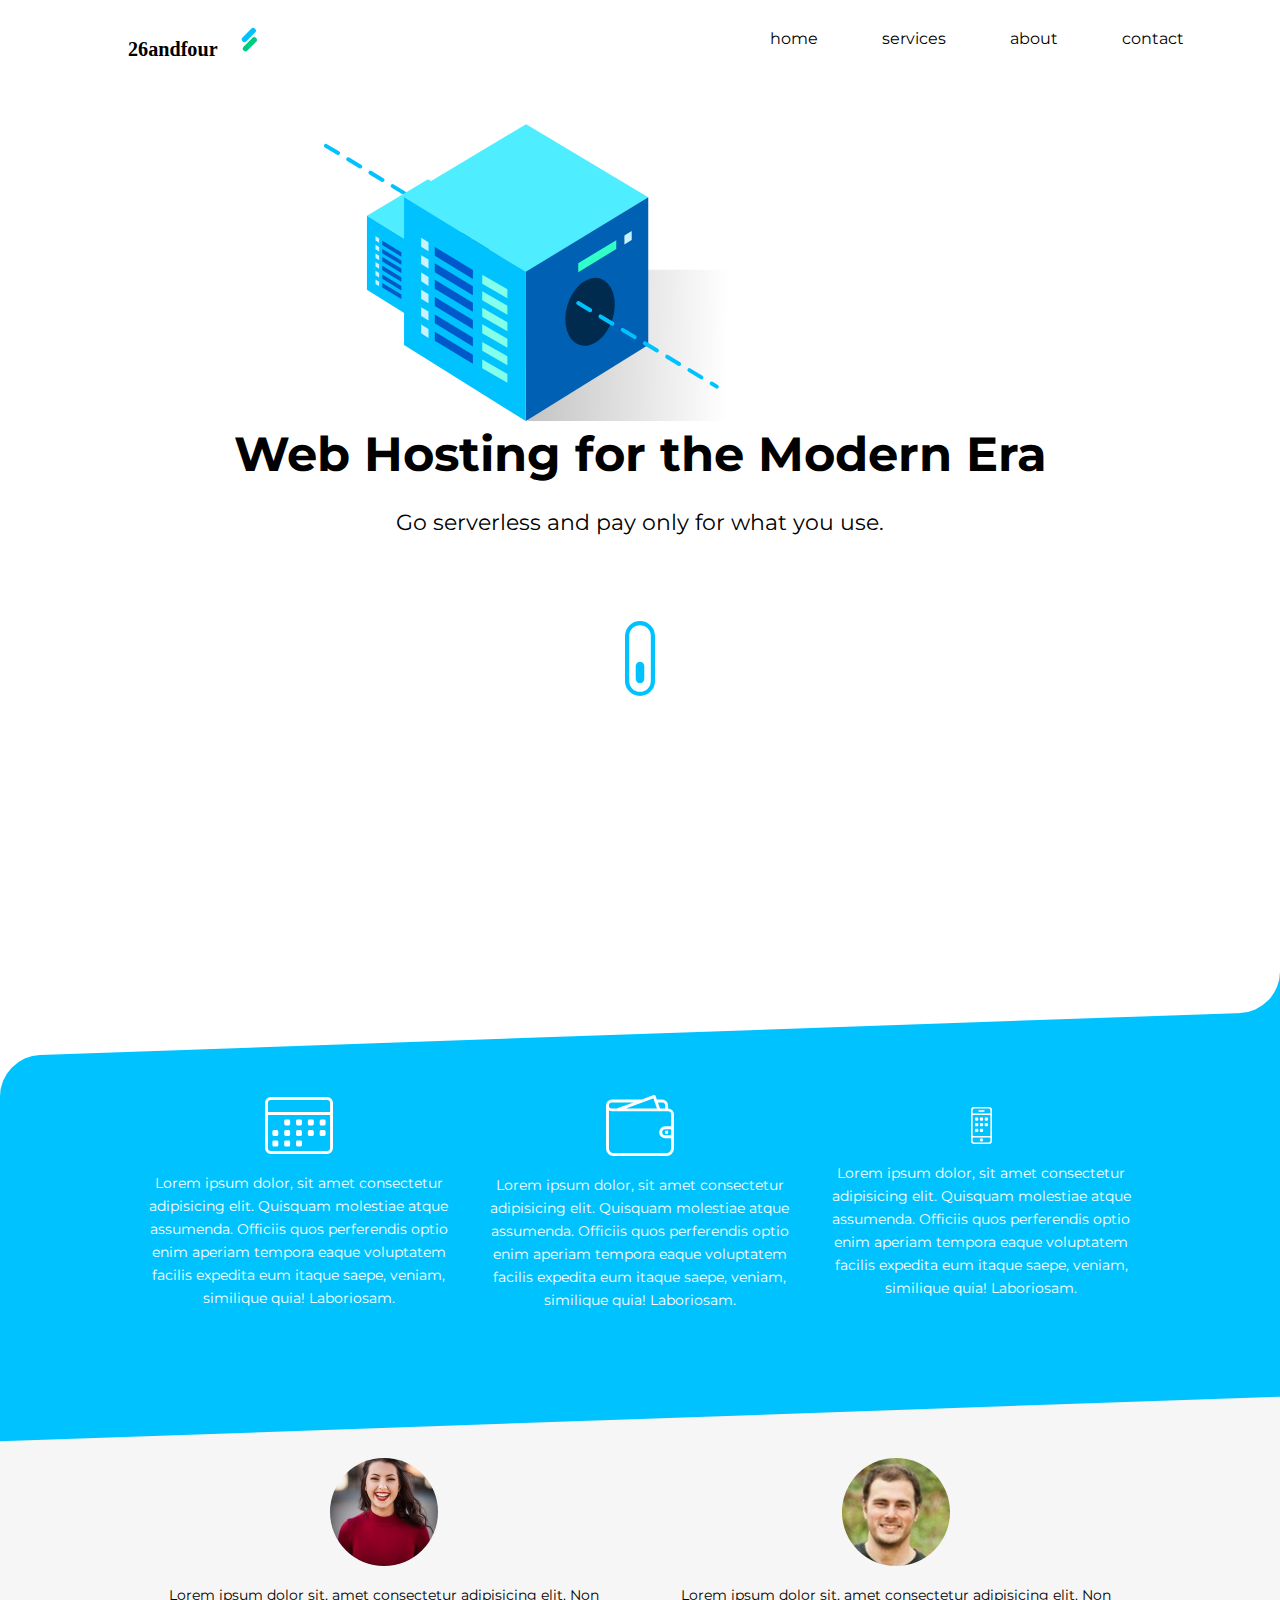
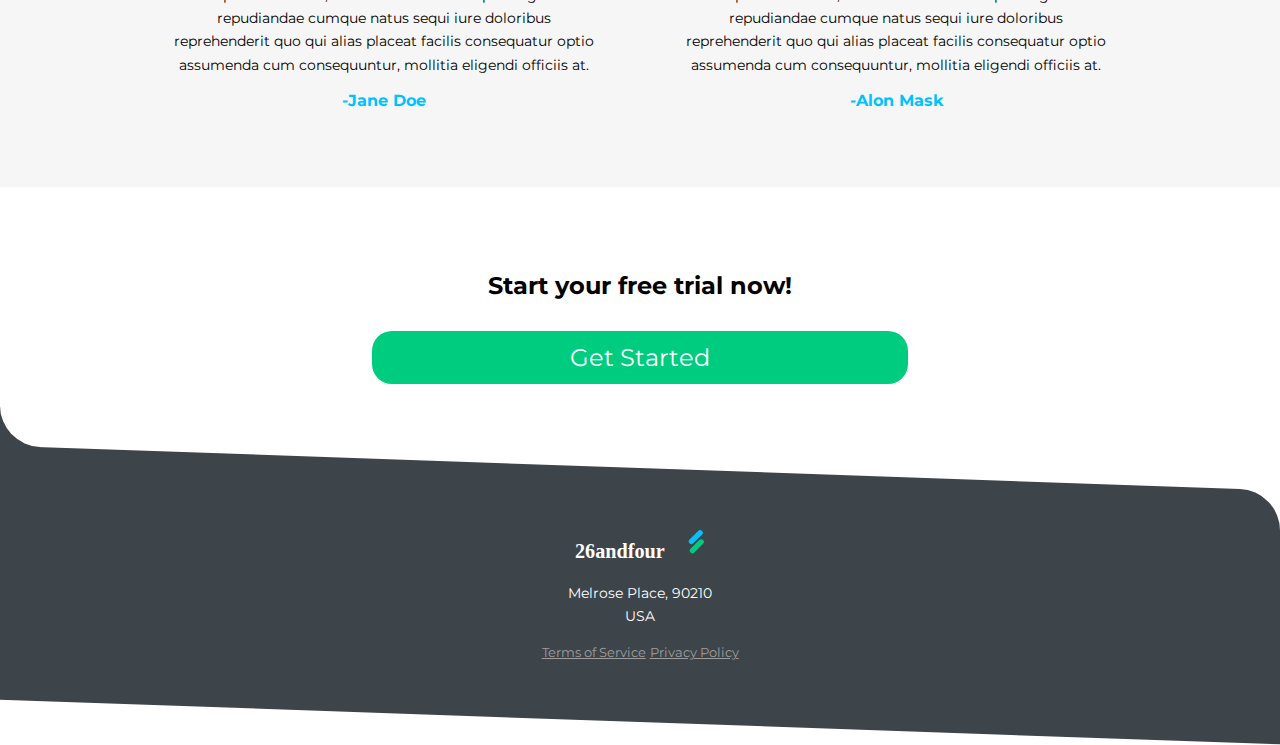
<file: index.html>
<!DOCTYPE html>
<html lang="en">
<head>
    <meta charset="UTF-8">
    <meta name="viewport" content="width=device-width, initial-scale=1.0">
    <title>Document</title>
    <link rel="stylesheet" href="css/main.css">
</head>
<body> 

    <div class="container">
        <header>
            <img src="/images/logo.svg" alt="logo" class="logo">
            <nav>
                <a href="#" class="hide-desktop">
                  <img src="/images/ham.svg" class="menu" id="menu">
                </a>
                <ul class="show-desktop hide-mobile" id="nav">
                    <li id="exit" class="exit-btn hide-desktop">
                        <a><img src="/images/exit.svg" alt="exit menu"></a>
                    </li>
                    <li><a href="#">home</a></li>
                    <li><a href="#">services</a></li>
                    <li><a href="#">about</a></li>
                    <li><a href="#">contact</a></li>
                </ul>
            </nav>
            
        </header>
        <section>
            <img src="/images/server.svg" alt="server">
            <h1>Web Hosting for the Modern Era</h1>
            <p class="subhead">Go serverless and pay only for what you use.</p>
            <img src="/images/scroll.svg" class="show-desktop hide-mobile scroll" alt="scroll down">
        </section>
    </div>
   <div class="blue-container">
        <div class="container">
                <ul>
                <li>
                    <img src="/images/icon-1.svg" alt="icon calender">
                    <p>Lorem ipsum dolor, sit amet consectetur adipisicing elit. Quisquam molestiae atque assumenda. Officiis quos perferendis optio enim aperiam tempora eaque voluptatem facilis expedita eum itaque saepe, veniam, similique quia! Laboriosam.</p>
                </li>
                <li>
                        <img src="/images/icon-2.svg" alt="icon folder">
                        <p>Lorem ipsum dolor, sit amet consectetur adipisicing elit. Quisquam molestiae atque assumenda. Officiis quos perferendis optio enim aperiam tempora eaque voluptatem facilis expedita eum itaque saepe, veniam, similique quia! Laboriosam.</p>
                </li>
                <li>
                        <img src="/images/icon-3.svg" alt="icon mobile">
                        <p>Lorem ipsum dolor, sit amet consectetur adipisicing elit. Quisquam molestiae atque assumenda. Officiis quos perferendis optio enim aperiam tempora eaque voluptatem facilis expedita eum itaque saepe, veniam, similique quia! Laboriosam.</p>
                </li>
                </ul>
            </div>
   </div>
   <div class="gray-container">
        <div class="container">
           <ul>
               <li>
                   <figure>
                       <img src="/images/user1.png" alt="Jane Doe">
                       <blockquote>Lorem ipsum dolor sit, amet consectetur adipisicing elit. Non repudiandae cumque natus sequi iure doloribus reprehenderit quo qui alias placeat facilis consequatur optio assumenda cum consequuntur, mollitia eligendi officiis at.</blockquote>
                       <figcaption>-Jane Doe</figcaption>
                   </figure>
               </li>
               <li>
                <figure>
                    <img src="/images/user2.png" alt="Alon Mask">
                    <blockquote>Lorem ipsum dolor sit, amet consectetur adipisicing elit. Non repudiandae cumque natus sequi iure doloribus reprehenderit quo qui alias placeat facilis consequatur optio assumenda cum consequuntur, mollitia eligendi officiis at.</blockquote>
                    <figcaption>-Alon Mask</figcaption>
                </figure>
            </li>
           </ul>
        </div>
   </div>
    <div class="container">
        <h2>Start your free trial now!</h2>
        <a href="#" class="cta">Get Started</a>
    </div>
    <footer>
        <div class="footer-container">
            <div class="container">
                <a href="#">
                    <img src="images/logo-white.svg" class="logo" alt="logo">
                </a>
                <p class="address">Melrose Place, 90210<br>USA</p>
                <ul class="footer-links">
                    <li><a href="#">Terms of Service</a></li>
                    <li><a href="#">Privacy Policy</a></li>
                </ul>
            </div>
        </div>
    </footer>
    <script>
     var menu=document.getElementById('menu');
     var nav=document.getElementById('nav');
     var exit=document.getElementById('exit');
     menu.addEventListener('click',(e)=>{
          nav.classList.toggle('hide-mobile');
          e.preventDefault();
     });
     exit.addEventListener('click',(e)=>{
          nav.classList.add('hide-mobile');
          e.preventDefault();
     });
    </script>
</body>
</html>
</file>
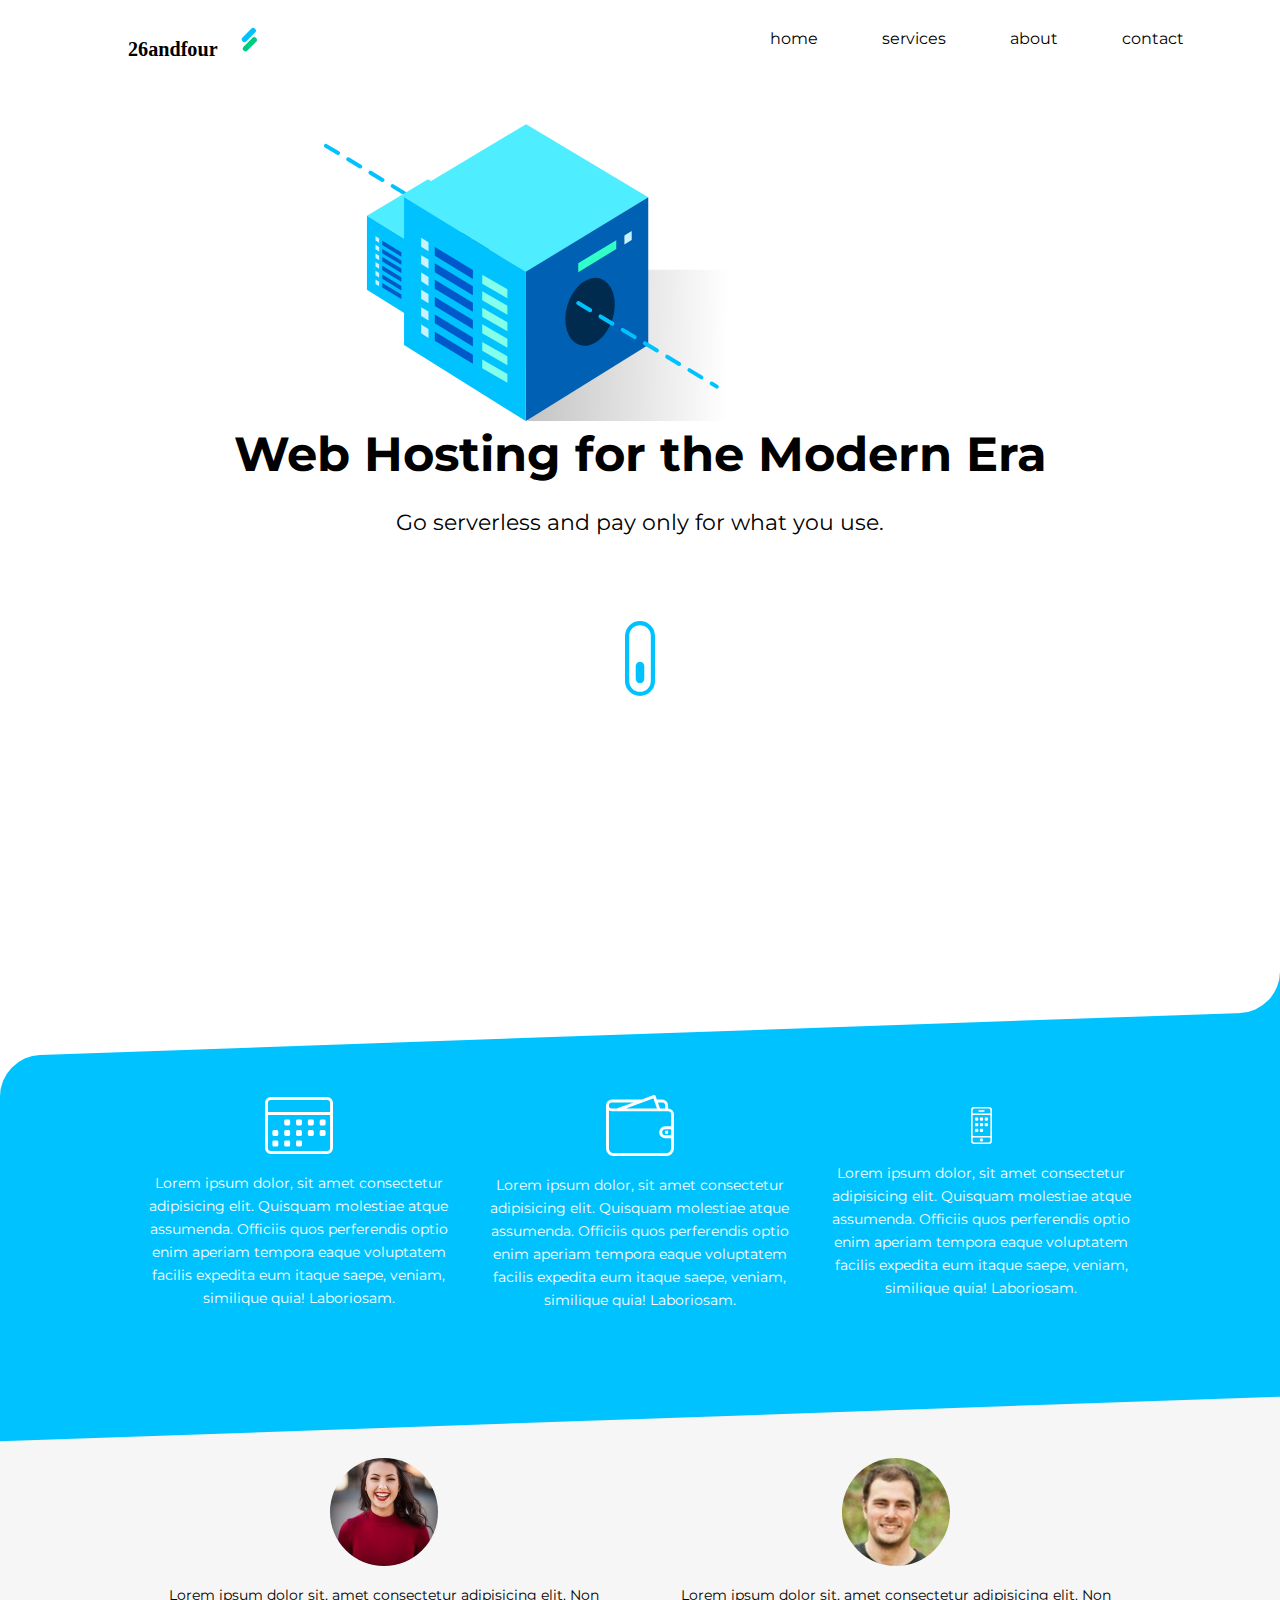
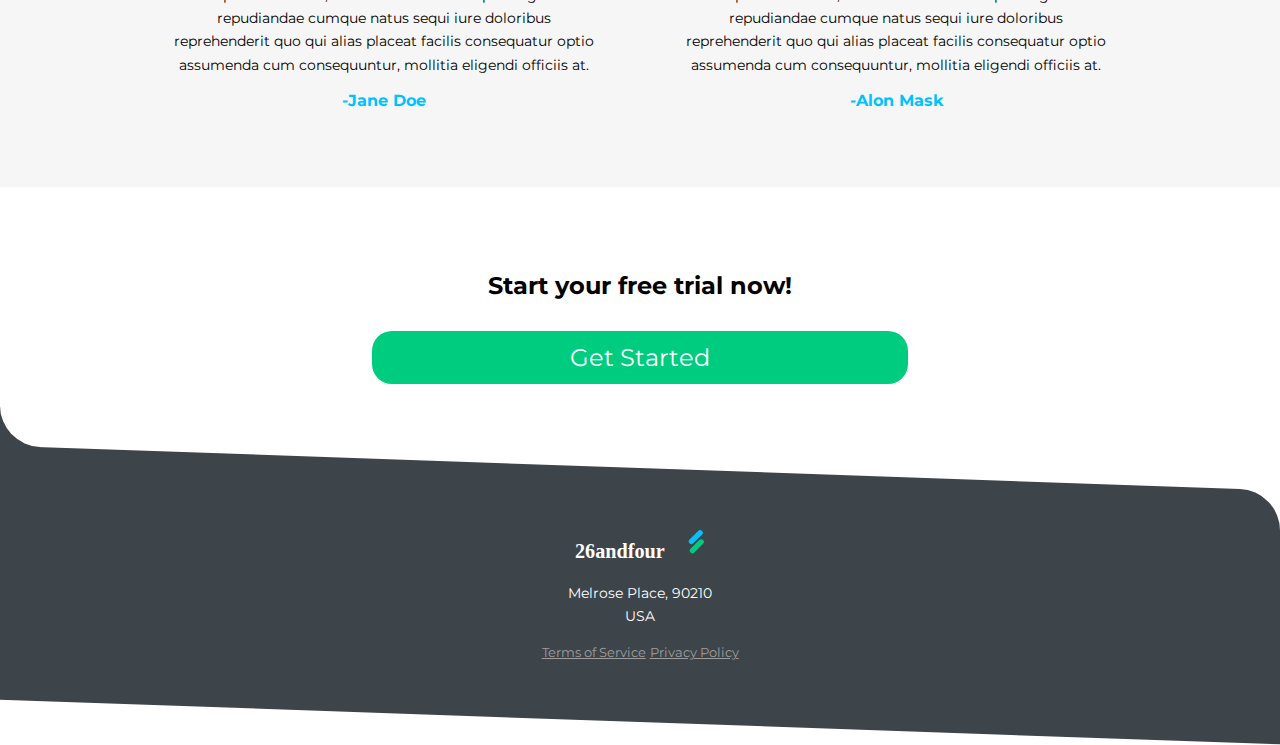
<file: WebHosterTempLate/index.html>
<!DOCTYPE html>
<html lang="en">
<head>
    <meta charset="UTF-8">
    <meta name="viewport" content="width=device-width, initial-scale=1.0">
    <title>WebHosterTemplate</title>
    <link rel="stylesheet" href="css/main.css">
</head>
<body> 

    <div class="container">
        <header>
            <img src="./images/logo.svg" alt="logo" class="logo">
            <nav>
                <a href="#" class="hide-desktop">
                  <img src="./images/ham.svg" class="menu" id="menu">
                </a>
                <ul class="show-desktop hide-mobile" id="nav">
                    <li id="exit" class="exit-btn hide-desktop">
                        <a><img src="./images/exit.svg" alt="exit menu"></a>
                    </li>
                    <li><a href="#">home</a></li>
                    <li><a href="#">services</a></li>
                    <li><a href="#">about</a></li>
                    <li><a href="#">contact</a></li>
                </ul>
            </nav>
            
        </header>
        <section>
            <img src="./images/server.svg" alt="server">
            <h1>Web Hosting for the Modern Era</h1>
            <p class="subhead">Go serverless and pay only for what you use.</p>
            <img src="./images/scroll.svg" class="show-desktop hide-mobile scroll" alt="scroll down">
        </section>
    </div>
   <div class="blue-container">
        <div class="container">
                <ul>
                <li>
                    <img src="./images/icon-1.svg" alt="icon calender">
                    <p>Lorem ipsum dolor, sit amet consectetur adipisicing elit. Quisquam molestiae atque assumenda. Officiis quos perferendis optio enim aperiam tempora eaque voluptatem facilis expedita eum itaque saepe, veniam, similique quia! Laboriosam.</p>
                </li>
                <li>
                        <img src="./images/icon-2.svg" alt="icon folder">
                        <p>Lorem ipsum dolor, sit amet consectetur adipisicing elit. Quisquam molestiae atque assumenda. Officiis quos perferendis optio enim aperiam tempora eaque voluptatem facilis expedita eum itaque saepe, veniam, similique quia! Laboriosam.</p>
                </li>
                <li>
                        <img src="./images/icon-3.svg" alt="icon mobile">
                        <p>Lorem ipsum dolor, sit amet consectetur adipisicing elit. Quisquam molestiae atque assumenda. Officiis quos perferendis optio enim aperiam tempora eaque voluptatem facilis expedita eum itaque saepe, veniam, similique quia! Laboriosam.</p>
                </li>
                </ul>
            </div>
   </div>
   <div class="gray-container">
        <div class="container">
           <ul>
               <li>
                   <figure>
                       <img src="./images/user1.png" alt="Jane Doe">
                       <blockquote>Lorem ipsum dolor sit, amet consectetur adipisicing elit. Non repudiandae cumque natus sequi iure doloribus reprehenderit quo qui alias placeat facilis consequatur optio assumenda cum consequuntur, mollitia eligendi officiis at.</blockquote>
                       <figcaption>-Jane Doe</figcaption>
                   </figure>
               </li>
               <li>
                <figure>
                    <img src="./images/user2.png" alt="Alon Mask">
                    <blockquote>Lorem ipsum dolor sit, amet consectetur adipisicing elit. Non repudiandae cumque natus sequi iure doloribus reprehenderit quo qui alias placeat facilis consequatur optio assumenda cum consequuntur, mollitia eligendi officiis at.</blockquote>
                    <figcaption>-Alon Mask</figcaption>
                </figure>
            </li>
           </ul>
        </div>
   </div>
    <div class="container">
        <h2>Start your free trial now!</h2>
        <a href="#" class="cta">Get Started</a>
    </div>
    <footer>
        <div class="footer-container">
            <div class="container">
                <a href="#">
                    <img src="./images/logo-white.svg" class="logo" alt="logo">
                </a>
                <p class="address">Melrose Place, 90210<br>USA</p>
                <ul class="footer-links">
                    <li><a href="#">Terms of Service</a></li>
                    <li><a href="#">Privacy Policy</a></li>
                </ul>
            </div>
        </div>
    </footer>
    <script>
     var menu=document.getElementById('menu');
     var nav=document.getElementById('nav');
     var exit=document.getElementById('exit');
     menu.addEventListener('click',(e)=>{
          nav.classList.toggle('hide-mobile');
          e.preventDefault();
     });
     exit.addEventListener('click',(e)=>{
          nav.classList.add('hide-mobile');
          e.preventDefault();
     });
    </script>
</body>
</html>
</file>
<file: css/main.css>
@import url('https://fonts.googleapis.com/css?family=Montserrat:400,600');
body{
    margin: 0;
    font-family: 'Montserrat',sans-serif;
}
p,blockquote{
    font-size: 0.9em;
    line-height:1.6em;
}
ul{
    list-style-type: none;
    margin: 0;
    padding: 0;
}
.container{
    text-align: center;
    padding: 0.8em 1.2em;

}
.logo{
    width: 130px;
}
header{
    display: flex;
    justify-content: space-between;
}
.hide-mobile{
    display: none;
}
.menu{
    width: 25px;
    margin-top: 45%;
}
.server{
    width: 70%;
    margin:2em auto 2em 25%;
}
h1,.subhead{
    position: relative;
    z-index: 3;
}
.subhead{
    font-size: 1.1em;
}
.blue-container{
    width: 100%;
    background-color: #00c2ff;
    color: #fff;
    margin-top: 15%;
    padding: 4em 0 2em;
    border-top-left-radius: 40px;
    transform: skewY(-2deg);
}
.blue-container ul{
    transform: skewY(2deg);
}
.blue-container::before{
    content:"";
    width: 40px;
    height: 40px;
    background-color: #00c2ff;
    position:absolute;
    top: -39px;
    right: 0;
    z-index: -2
}
.blue-container::after{
    content:"";
    width: 80px;
    height: 80px;
    background-color: #fff;
    position:absolute;
    top: -80px;
    border-radius: 50%;
    right: 0;
    z-index: -1
}
.blue-container ul li:nth-child(3) img{
    width: 8%;
}
.blue-container img{
    width: 14%;
}
.blue-container ul li{
    margin-bottom: 3em;
}
.blue-container ul li p{
    padding:0 .5em;
}  
.gray-container{
   background: #f6f6f6;
   padding: 4em 0 2em;
   margin-top: -3%;
}
figure{
    margin: 0;
    padding: 0;
}
figcaption{
    font-weight: bold;
    color: #00c2ff;
}
.gray-container ul li:first-child{
    margin-bottom: 2em;
}
h2{
    margin-top: 7%;
}
.cta{
    background: #00cc80;
    text-decoration: none;
    display: block;
    font-size: 1.5em;
    border-radius: 20px;
    color: #fff;
    padding: .5em;
    margin:3% auto 7%;
    z-index: 4;
    position: relative;
    width: calc(100%-1em);
}
footer{
    margin: 0;
    padding: 0;
}
.footer-container{
    background: #3d444a;
    transform: skewY(2deg);
    border-top-right-radius: 40px;
    padding: 3em 0;
    color: #fff;
    width: 100%;
}
.footer-container .container{
    transform: skewY(-2deg);
}
.footer-container::before{
    content:"";
    width: 40px;
    height: 40px;
    background-color: #3d444a;
    position:absolute;
    top: -39px;
    left: 0;
    z-index: -2
}
.footer-container::after{
    content:"";
    width: 80px;
    height: 80px;
    background-color: #fff;
    position:absolute;
    top: -80px;
    border-radius: 50%;
    left: 0;
    z-index: -1
}
ul.footer-links li{
    display: inline-block;
}
ul.footer-links{
    margin: 0 auto;
}
ul.footer-links li a{
    color: #9d9d9d;
    font-size: .8em;
}
nav ul{
    position:fixed;
    width: 60%;
    top:0;
    right: 0;
    background: rgb(36, 41, 44);
    text-align: left;
    height: 100%;
    z-index: 7;
    padding-top: 3em;

}
nav ul li a{
    text-decoration: none;
    color: white;
    padding:1em 2em;
    background-color: rgb(49,55,59);
    display: block;
    width: 100%;
}
nav ul li a:hover{
    background-color: rgb(65, 70, 73);
}
.exit-btn{
    float: right;
    cursor: pointer;
}
.exit-btn img{
    width:15px;
}

@media only screen and (min-width:650px){
    .server{
        width: 50%;
    }
    h1{
        font-size: 3em;
        margin: 0;
    }
    .subhead{
        font-size: 1.4em;
    }
    .blue-container img{
        width: 20%;
    }
    .blue-container ul li:nth-child(3) img{
        width: 6%;
    }
    .blue-container ul{
        display: flex;
        align-items: center;
        margin-top: -1em;
    }
   .gray-container ul{
       display: flex;
   }
   nav ul{
       width: 40%;
   }
   .cta{
       width: 50%;
   }
   .container{
       width: 80%;
       margin: 0 auto;
   }
   .show-desktop{
       display:block;
       margin:0 auto 13% auto;
   }
   .hide-desktop{
       display: none;
   }
   nav ul{
       position: inherit;
       display: flex;
       height: auto;
       width: auto;
       background: none;
       padding-top: 0;
   }
   nav ul li{
       float: left;
   }
   nav ul li a{
       color: black;
       background-color: inherit;
       text-align: right;
       padding:1em 2em;
   }
   nav ul li a:hover{
       background-color: inherit;
   }
   .scroll{
       width: 30px;
       margin-top:5em;
       animation: move 1s infinite alternate;
      
   }
   @keyframes move {
       from{
           transform: translateY(0px);
       }
       to{
           transform: translateY(20px);
       }
   }
   
}
</file>
<file: WebHosterTempLate/css/main.css>
@import url('https://fonts.googleapis.com/css?family=Montserrat:400,600');
body{
    margin: 0;
    font-family: 'Montserrat',sans-serif;
}
p,blockquote{
    font-size: 0.9em;
    line-height:1.6em;
}
ul{
    list-style-type: none;
    margin: 0;
    padding: 0;
}
.container{
    text-align: center;
    padding: 0.8em 1.2em;

}
.logo{
    width: 130px;
}
header{
    display: flex;
    justify-content: space-between;
}
.hide-mobile{
    display: none;
}
.menu{
    width: 25px;
    margin-top: 45%;
}
.server{
    width: 70%;
    margin:2em auto 2em 25%;
}
h1,.subhead{
    position: relative;
    z-index: 3;
}
.subhead{
    font-size: 1.1em;
}
.blue-container{
    width: 100%;
    background-color: #00c2ff;
    color: #fff;
    margin-top: 15%;
    padding: 4em 0 2em;
    border-top-left-radius: 40px;
    transform: skewY(-2deg);
}
.blue-container ul{
    transform: skewY(2deg);
}
.blue-container::before{
    content:"";
    width: 40px;
    height: 40px;
    background-color: #00c2ff;
    position:absolute;
    top: -39px;
    right: 0;
    z-index: -2
}
.blue-container::after{
    content:"";
    width: 80px;
    height: 80px;
    background-color: #fff;
    position:absolute;
    top: -80px;
    border-radius: 50%;
    right: 0;
    z-index: -1
}
.blue-container ul li:nth-child(3) img{
    width: 8%;
}
.blue-container img{
    width: 14%;
}
.blue-container ul li{
    margin-bottom: 3em;
}
.blue-container ul li p{
    padding:0 .5em;
}  
.gray-container{
   background: #f6f6f6;
   padding: 4em 0 2em;
   margin-top: -3%;
}
figure{
    margin: 0;
    padding: 0;
}
figcaption{
    font-weight: bold;
    color: #00c2ff;
}
.gray-container ul li:first-child{
    margin-bottom: 2em;
}
h2{
    margin-top: 7%;
}
.cta{
    background: #00cc80;
    text-decoration: none;
    display: block;
    font-size: 1.5em;
    border-radius: 20px;
    color: #fff;
    padding: .5em;
    margin:3% auto 7%;
    z-index: 4;
    position: relative;
    width: calc(100%-1em);
}
footer{
    margin: 0;
    padding: 0;
}
.footer-container{
    background: #3d444a;
    transform: skewY(2deg);
    border-top-right-radius: 40px;
    padding: 3em 0;
    color: #fff;
    width: 100%;
}
.footer-container .container{
    transform: skewY(-2deg);
}
.footer-container::before{
    content:"";
    width: 40px;
    height: 40px;
    background-color: #3d444a;
    position:absolute;
    top: -39px;
    left: 0;
    z-index: -2
}
.footer-container::after{
    content:"";
    width: 80px;
    height: 80px;
    background-color: #fff;
    position:absolute;
    top: -80px;
    border-radius: 50%;
    left: 0;
    z-index: -1
}
ul.footer-links li{
    display: inline-block;
}
ul.footer-links{
    margin: 0 auto;
}
ul.footer-links li a{
    color: #9d9d9d;
    font-size: .8em;
}
nav ul{
    position:fixed;
    width: 60%;
    top:0;
    right: 0;
    background: rgb(36, 41, 44);
    text-align: left;
    height: 100%;
    z-index: 7;
    padding-top: 3em;

}
nav ul li a{
    text-decoration: none;
    color: white;
    padding:1em 2em;
    background-color: rgb(49,55,59);
    display: block;
    width: 100%;
}
nav ul li a:hover{
    background-color: rgb(65, 70, 73);
}
.exit-btn{
    float: right;
    cursor: pointer;
}
.exit-btn img{
    width:15px;
}

@media only screen and (min-width:650px){
    .server{
        width: 50%;
    }
    h1{
        font-size: 3em;
        margin: 0;
    }
    .subhead{
        font-size: 1.4em;
    }
    .blue-container img{
        width: 20%;
    }
    .blue-container ul li:nth-child(3) img{
        width: 6%;
    }
    .blue-container ul{
        display: flex;
        align-items: center;
        margin-top: -1em;
    }
   .gray-container ul{
       display: flex;
   }
   nav ul{
       width: 40%;
   }
   .cta{
       width: 50%;
   }
   .container{
       width: 80%;
       margin: 0 auto;
   }
   .show-desktop{
       display:block;
       margin:0 auto 13% auto;
   }
   .hide-desktop{
       display: none;
   }
   nav ul{
       position: inherit;
       display: flex;
       height: auto;
       width: auto;
       background: none;
       padding-top: 0;
   }
   nav ul li{
       float: left;
   }
   nav ul li a{
       color: black;
       background-color: inherit;
       text-align: right;
       padding:1em 2em;
   }
   nav ul li a:hover{
       background-color: inherit;
   }
   .scroll{
       width: 30px;
       margin-top:5em;
       animation: move 1s infinite alternate;
      
   }
   @keyframes move {
       from{
           transform: translateY(0px);
       }
       to{
           transform: translateY(20px);
       }
   }
   
}
</file>
